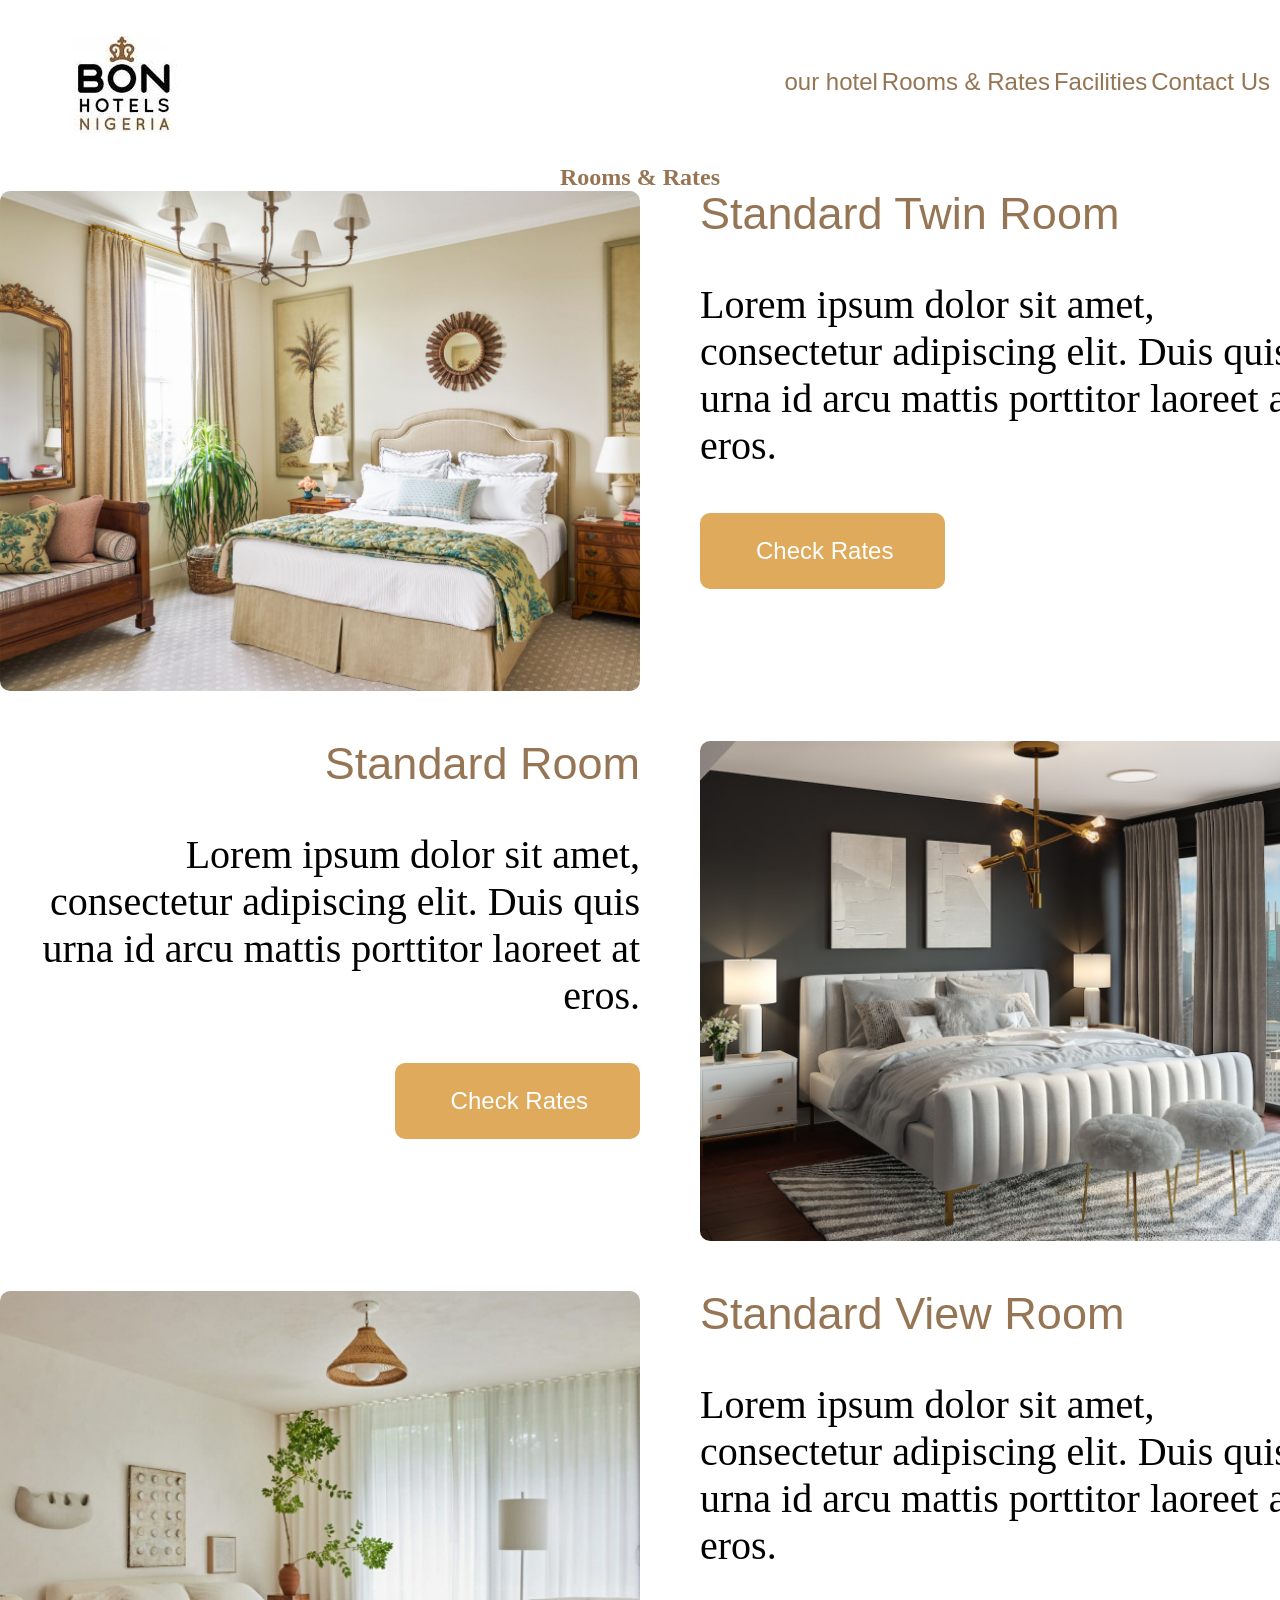
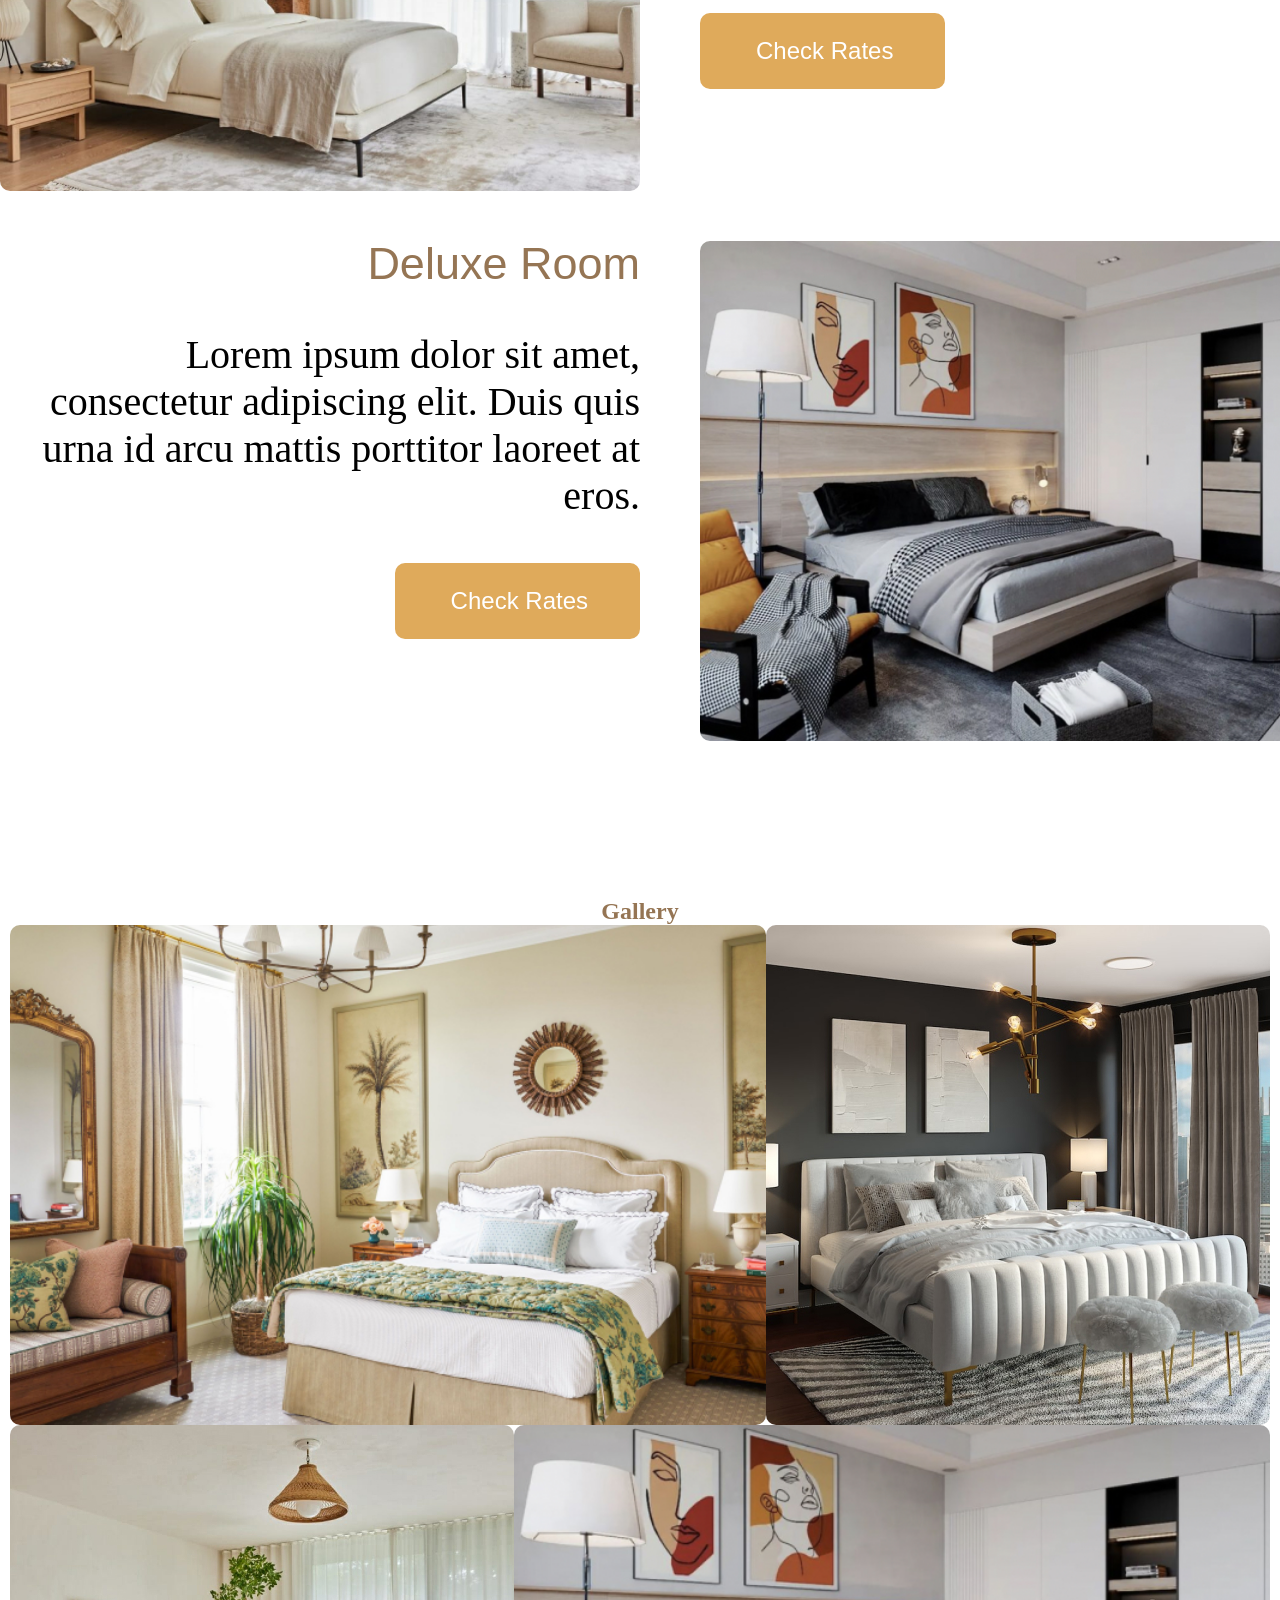
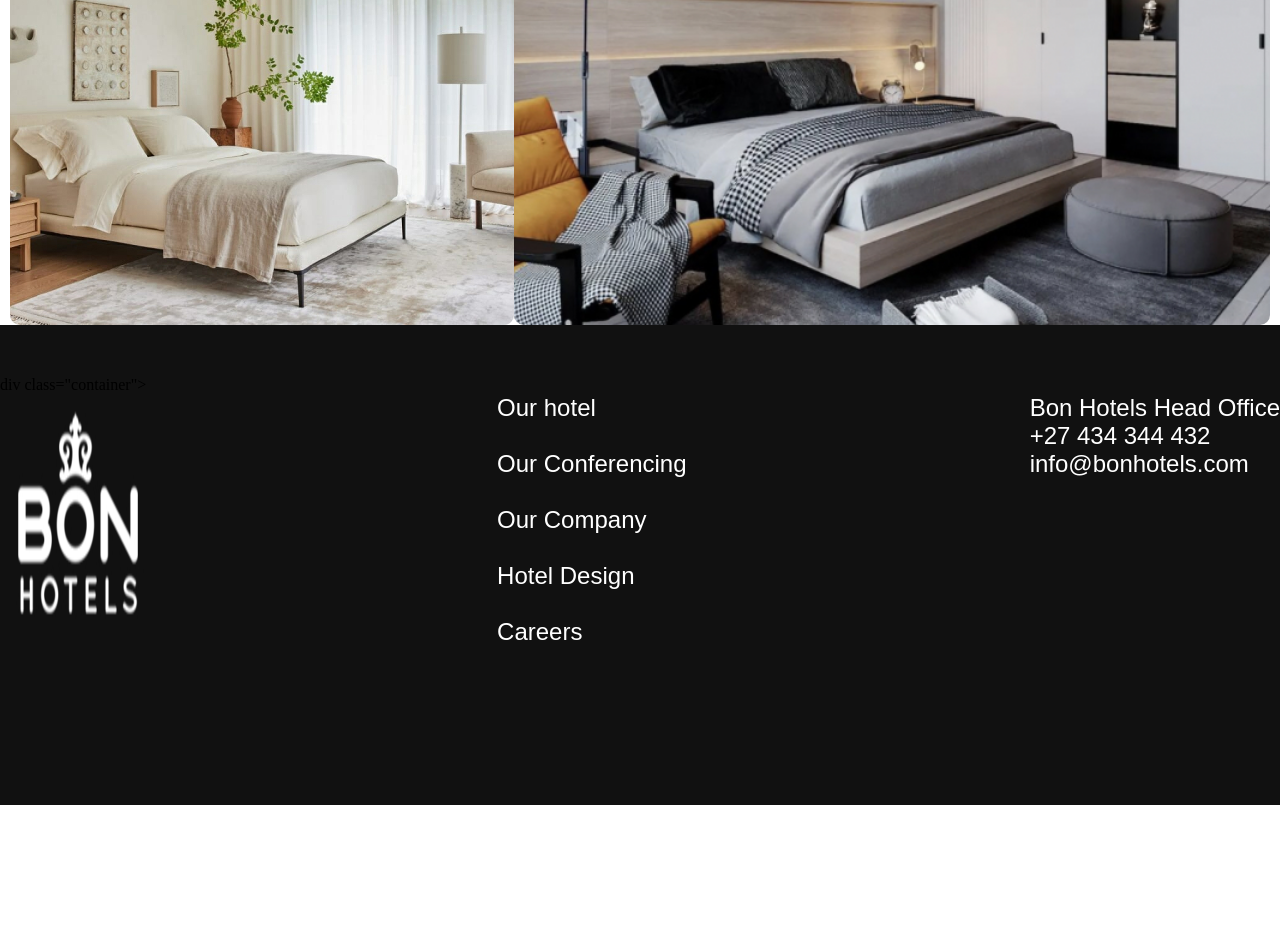
<file: index.html>
<!DOCTYPE html>
<html lang="en">
<head>
    <meta charset="UTF-8">
    <meta name="viewport" content="width=device-width, initial-scale=1.0">
    <title>News Page</title>
    <link rel="stylesheet" href="style.css" />
</head>
<body>
    <header>
        <div class="container">
            <div class="header-flex">
           <img src="./images/Logo.jpg" alt="Logo">
              <nav>
                <a href="#" class="nav-link">our hotel</a>
                <a href="#" class="nav-link">Rooms & Rates</a>
                <a href="#" class="nav-link">Facilities</a>
                <a href="#" class="nav-link">Contact Us</a>
              </nav>
            </div>
          </div>
        </header>   
        <main>
          <section class="news-first-section">
            <div class="container">
              <h2 class="secondary-title">Rooms & Rates </h2>

            </div>
            <div class="news-list">
              <div class="news-card">
                <img src="./images/img-1.jpg" alt="img-1">
                
                <div class="news-card-content">
                  <h3 class="card-title"> Standard Twin Room </h3>
                  <p class="card-title"> 
                    Lorem ipsum dolor sit amet, consectetur adipiscing elit.
                    Duis quis urna id arcu mattis porttitor laoreet at eros.

                  </p>
                  <a href="#" class="button.button-small"> Check Rates </a>
                </div>

              </div>
              <div class="news-card">
                <img src="./images/img-2.jpg" alt="img-2">
                
                <div class="news-card-content">
                  <h3 class="card-title"> Standard  Room </h3>
                  <p class="card-title"> 
                    Lorem ipsum dolor sit amet, consectetur adipiscing elit.
                    Duis quis urna id arcu mattis porttitor laoreet at eros.

                  </p>
                  <a href="#" class="button.button-small"> Check Rates </a>
                </div>

              </div><div class="news-card">
                <img src="./images/img-3.jpg" alt="img-3">
                
                <div class="news-card-content">
                  <h3 class="card-title"> Standard View Room </h3>
                  <p class="card-title"> 
                    Lorem ipsum dolor sit amet, consectetur adipiscing elit.
                    Duis quis urna id arcu mattis porttitor laoreet at eros.

                  </p>
                  <a href="#" class="button.button-small"> Check Rates </a>
                </div>

              </div><div class="news-card">
                <img src="./images/img-4.jpg" alt="img-4">
                
                <div class="news-card-content">
                  <h3 class="card-title"> Deluxe Room </h3>
                  <p class="card-title"> 
                    Lorem ipsum dolor sit amet, consectetur adipiscing elit.
                    Duis quis urna id arcu mattis porttitor laoreet at eros.

                  </p>
                  <a href="#" class="button.button-small"> Check Rates </a>
                </div>

              </div>

            </div>
          </section>
         <section class="news-second-section">
          <div class="container">
            <h2 class="secondary-title"> Gallery </h2>
            <div class="Gallery-grid">
              <img src="./images/img-1.jpg" alt="Gallery image">
              <img src="./images/img-2.jpg" alt="Gallery image">
              <img src="./images/img-3.jpg" alt="Gallery image">
              <img src="./images/img-4.jpg" alt="Gallery image">

            </div>

          </div>
         </section>



          
          </section>

        </main>
</body>
<footer>
  div class="container">
    <div class="footer-content"> 
      <img src="./images/footer-Logo.jpg" alt="footer-Logo">
      <nav class="footer-navigation">
        <a href="#" class="footer-nav-link">  Our hotel
        </a>
        <a href="#" class="footer-nav-link"> Our Conferencing 
        </a>
        <a href="#" class="footer-nav-link"> Our Company
        </a>
        <a href="#" class="footer-nav-link"> Hotel Design
        </a>
        <a href="#" class="footer-nav-link"> Careers
        </a>
        </nav>
        <div class="footer-text">
          <p class="footer-paragraph"> Bon Hotels Head Office </p>
          <a href="tel:+27 434 344 432"> +27 434 344 432 </a>
          <a href="mailto: info@bonhotels.com">  info@bonhotels.com </a>
       </div>  
      </div>
  </div>

</footer>
</html>
</file>
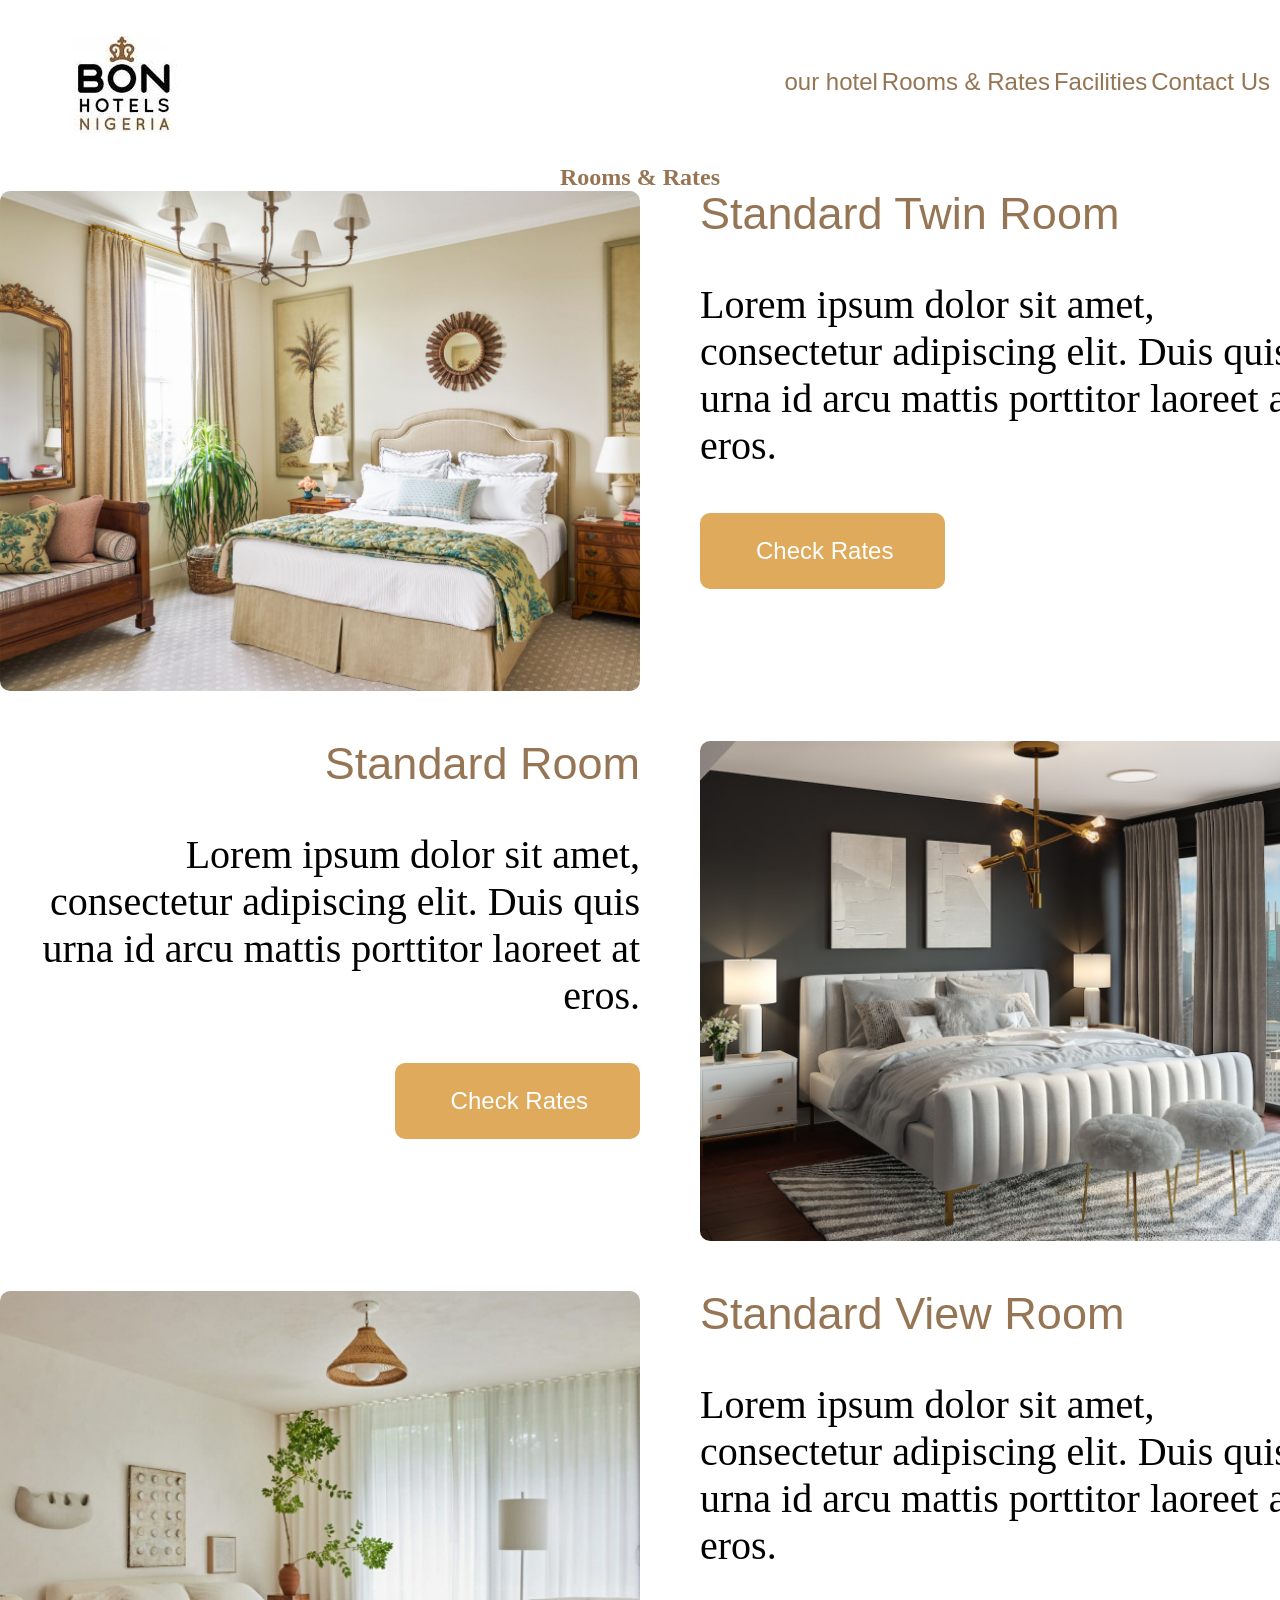
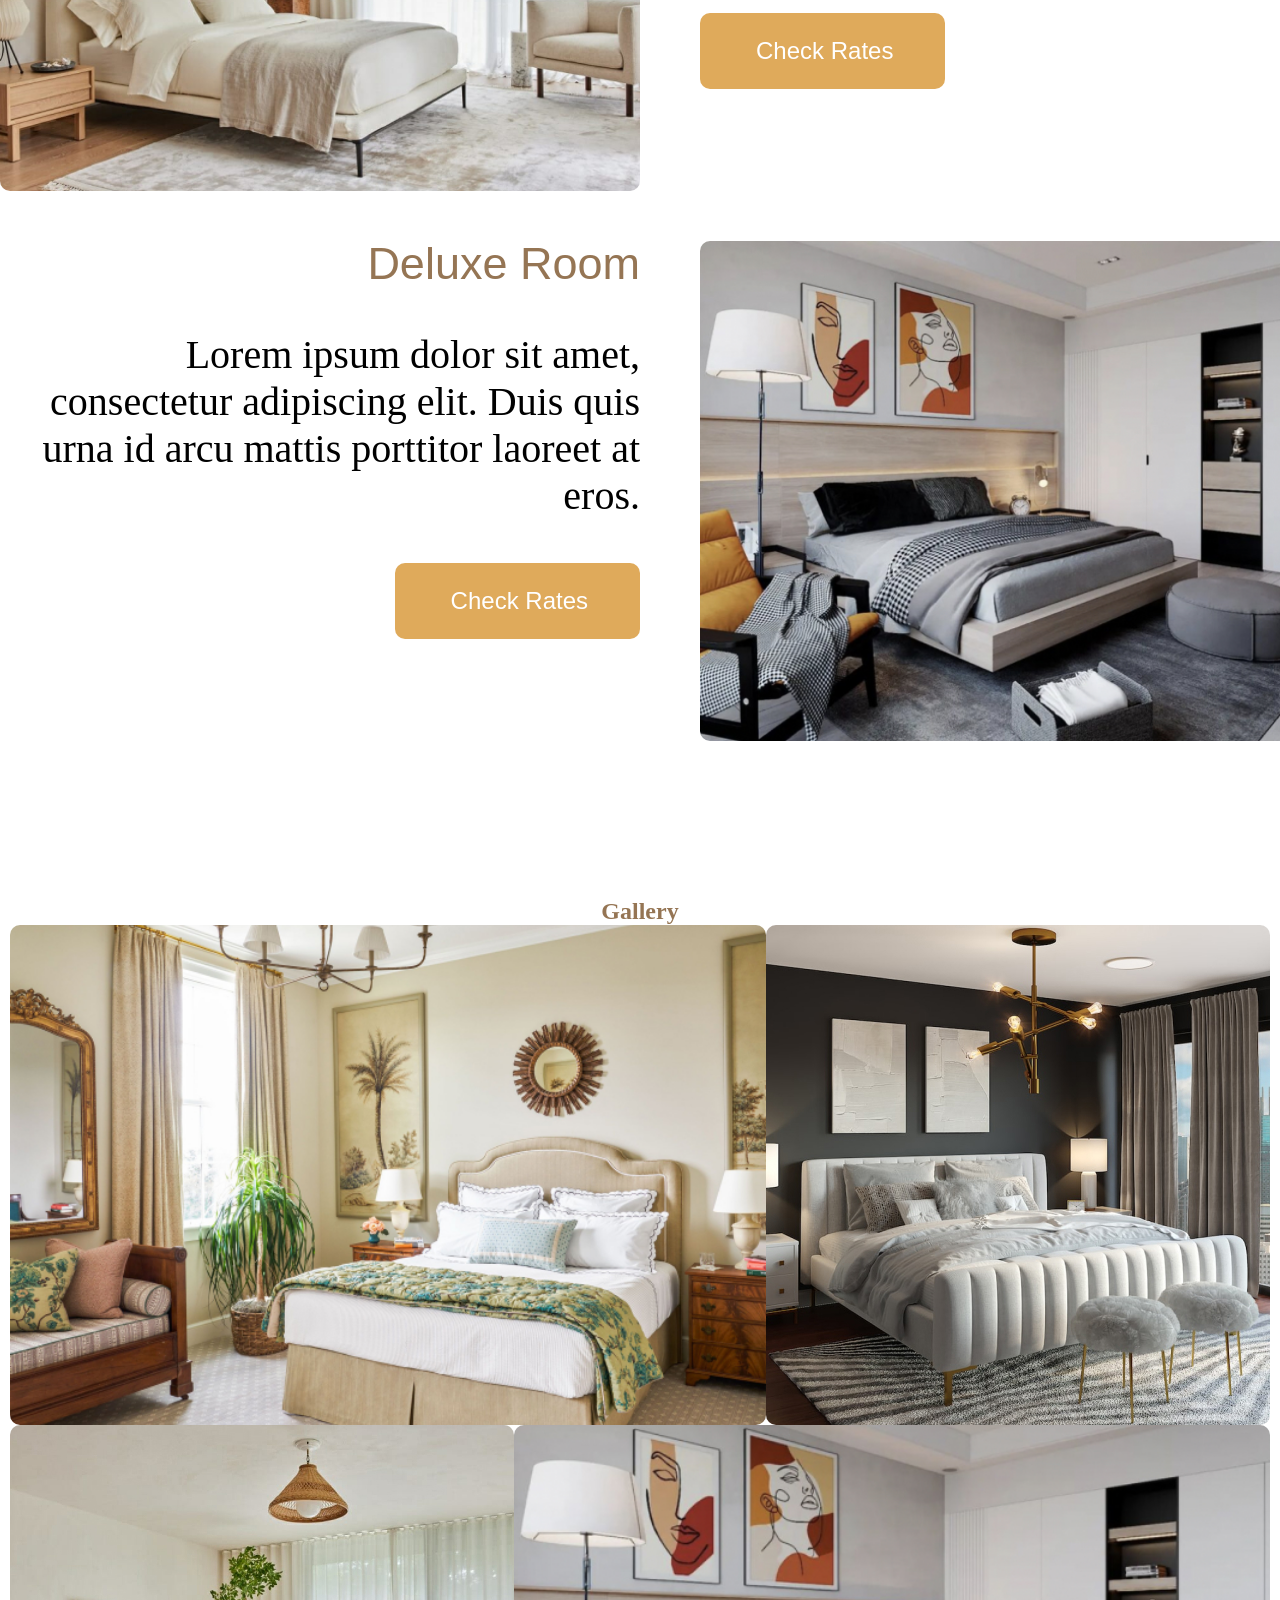
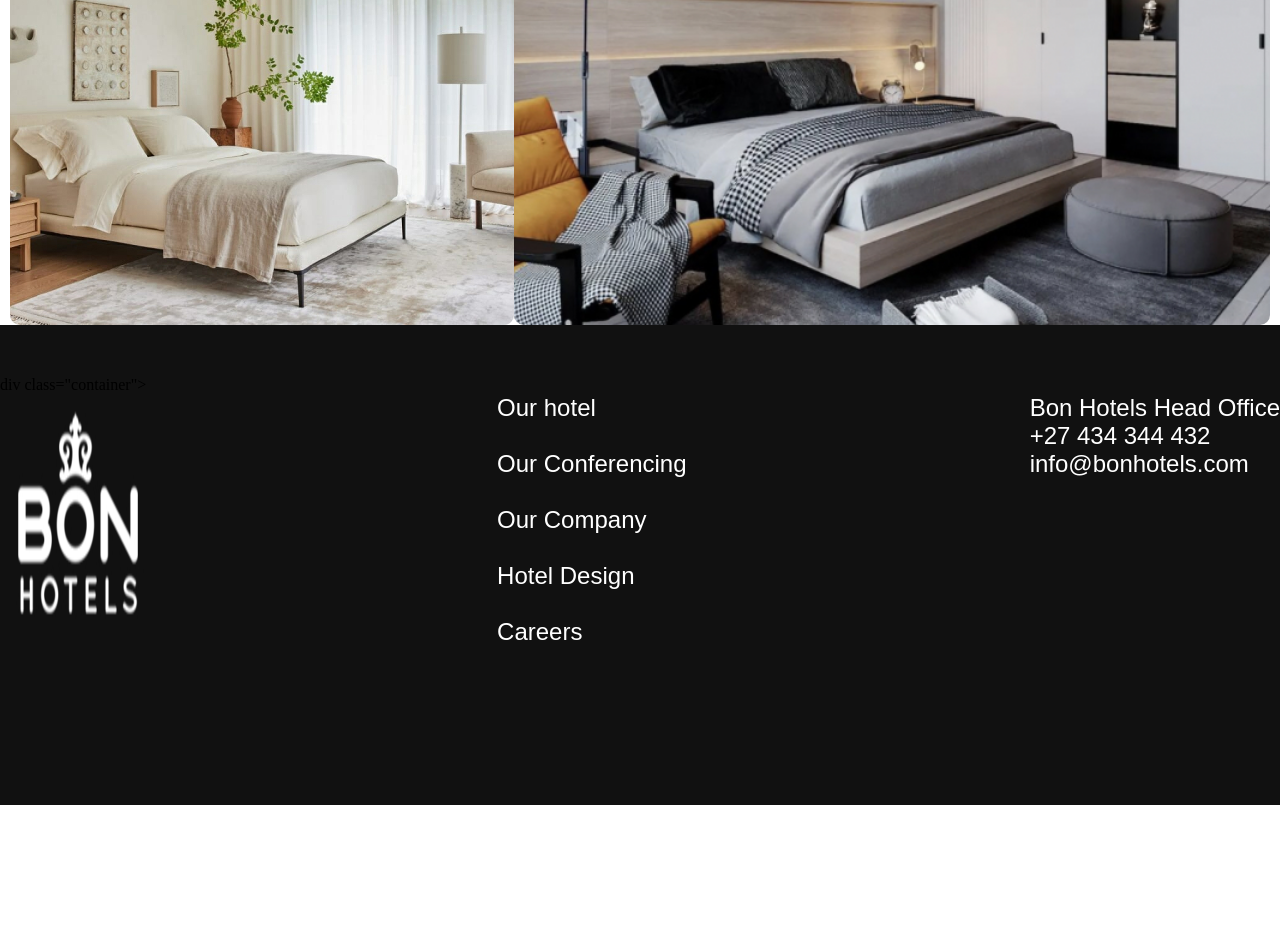
<file: newspage.html>
<!DOCTYPE html>
<html lang="en">
<head>
    <meta charset="UTF-8">
    <meta name="viewport" content="width=device-width, initial-scale=1.0">
    <title>News Page</title>
    <link rel="stylesheet" href="style.css" />
</head>
<body>
    <header>
        <div class="container">
            <div class="header-flex">
           <img src="./images/Logo.jpg" alt="Logo">
              <nav>
                <a href="#" class="nav-link">our hotel</a>
                <a href="#" class="nav-link">Rooms & Rates</a>
                <a href="#" class="nav-link">Facilities</a>
                <a href="#" class="nav-link">Contact Us</a>
              </nav>
            </div>
          </div>
        </header>   
        <main>
          <section class="news-first-section">
            <div class="container">
              <h2 class="secondary-title">Rooms & Rates </h2>

            </div>
            <div class="news-list">
              <div class="news-card">
                <img src="./images/img-1.jpg" alt="img-1">
                
                <div class="news-card-content">
                  <h3 class="card-title"> Standard Twin Room </h3>
                  <p class="card-title"> 
                    Lorem ipsum dolor sit amet, consectetur adipiscing elit.
                    Duis quis urna id arcu mattis porttitor laoreet at eros.

                  </p>
                  <a href="#" class="button.button-small"> Check Rates </a>
                </div>

              </div>
              <div class="news-card">
                <img src="./images/img-2.jpg" alt="img-2">
                
                <div class="news-card-content">
                  <h3 class="card-title"> Standard  Room </h3>
                  <p class="card-title"> 
                    Lorem ipsum dolor sit amet, consectetur adipiscing elit.
                    Duis quis urna id arcu mattis porttitor laoreet at eros.

                  </p>
                  <a href="#" class="button.button-small"> Check Rates </a>
                </div>

              </div><div class="news-card">
                <img src="./images/img-3.jpg" alt="img-3">
                
                <div class="news-card-content">
                  <h3 class="card-title"> Standard View Room </h3>
                  <p class="card-title"> 
                    Lorem ipsum dolor sit amet, consectetur adipiscing elit.
                    Duis quis urna id arcu mattis porttitor laoreet at eros.

                  </p>
                  <a href="#" class="button.button-small"> Check Rates </a>
                </div>

              </div><div class="news-card">
                <img src="./images/img-4.jpg" alt="img-4">
                
                <div class="news-card-content">
                  <h3 class="card-title"> Deluxe Room </h3>
                  <p class="card-title"> 
                    Lorem ipsum dolor sit amet, consectetur adipiscing elit.
                    Duis quis urna id arcu mattis porttitor laoreet at eros.

                  </p>
                  <a href="#" class="button.button-small"> Check Rates </a>
                </div>

              </div>

            </div>
          </section>
         <section class="news-second-section">
          <div class="container">
            <h2 class="secondary-title"> Gallery </h2>
            <div class="Gallery-grid">
              <img src="./images/img-1.jpg" alt="Gallery image">
              <img src="./images/img-2.jpg" alt="Gallery image">
              <img src="./images/img-3.jpg" alt="Gallery image">
              <img src="./images/img-4.jpg" alt="Gallery image">

            </div>

          </div>
         </section>



          
          </section>

        </main>
</body>
<footer>
  div class="container">
    <div class="footer-content"> 
      <img src="./images/footer-Logo.jpg" alt="footer-Logo">
      <nav class="footer-navigation">
        <a href="#" class="footer-nav-link">  Our hotel
        </a>
        <a href="#" class="footer-nav-link"> Our Conferencing 
        </a>
        <a href="#" class="footer-nav-link"> Our Company
        </a>
        <a href="#" class="footer-nav-link"> Hotel Design
        </a>
        <a href="#" class="footer-nav-link"> Careers
        </a>
        </nav>
        <div class="footer-text">
          <p class="footer-paragraph"> Bon Hotels Head Office </p>
          <a href="tel:+27 434 344 432"> +27 434 344 432 </a>
          <a href="mailto: info@bonhotels.com">  info@bonhotels.com </a>
       </div>  
      </div>
  </div>

</footer>
</html>
</file>
<file: style.css>
* {
  padding: 0;
  margin: 0;
  box-sizing: border-box;
} header {
  background-color: white;
}.container {
  max-width: 1340px;
  margin: 0 auto;
  padding: 0 10px; /* Added the unit for padding */
}h1 {
  font-family: "Ubuntu", sans-serif;
}.header-flex {
  display: flex;
  justify-content: space-between;
  align-items: center;
  padding-top: 18px;
  padding-bottom: 18px;
}.nav-link {
  color: #957554;
  text-decoration: none;
;
  font-family: "Ubuntu", sans-serif; /* Added quotes around the font name */
  font-size: 24px;
  font-style: normal;
  font-weight: 500;
}
.secondary-title {
    text-align: center;
    color: #957554;
}

footer{
    background: #111111;
    margin-bottom: 122px;
    padding: 51px 0 159px;
  }
  .footer-content {
    display: flex;
    justify-content: space-between;
  }
  .footer-navigation {
    display: flex;
    flex-direction: column;
    gap: 28px;
  }
  .footer-text a {
    display: block;
      color: #FFF;
      font-family: "Ubuntu", sans-serif;
      font-size: 24px;
      font-weight: 300;
      text-decoration: none;
    
    }
    .footer-paragraph {
    color: #FFF;
    font-family: "Ubuntu", sans-serif;
    font-size: 24px;
    font-weight: 300;
    text-decoration: none;
    }

  .footer-nav-link {
    font-family: "Ubuntu", sans-serif;
    font-size: 24px;
    text-decoration: none;
    font-weight: 400;
    color: #FFFFFF;}
    
  .button {
    text-decoration: none;
    background-color: #DFAA5B}

    a.button\.button-small {
    padding: 24px 52px 24px 56px;
    text-decoration: none;
    background-color: #DFAA5B;
    border-radius: 10px;
    font-family: "Ubuntu", sans-serif;
    font-size: 24px;
    font-weight: 500;
    line-height:normal;
    letter-spacing: 0em;
    text-align: left;
    color: #FFFFFF
    }
    
    .card-title {
  font-family: "Ubuntu", sans-serif;
  font-size: 45px;
  font-weight: 500;
  line-height: 46px;
  color: #FFFFFF;
}
.news-card {
    display: grid;
    grid-template-columns: 50% 50%;
    gap: 60px;
    grid-template-rows: 500px;
    padding-bottom: 50px;
}
.news-card img {
    width: 100%;
    height: 100%;
    object-fit: cover;
    border-radius: 10px;
}
.news-card-content {
    display: flex;
    flex-direction: column;
    justify-content: flex-start;
    align-items: baseline;
    gap: 44px;
}
.news-card-content h3 {
color: #957554;
}
.news-card-content p {
    color: #000;
font-family: Ubuntu;
font-size: 40px;
font-style: normal;
font-weight: 500;
line-height: normal; 
}
.news-card:nth-child(2n) img {
order: 1;
}
.news-card:nth-child(2n) .news-card-content {
    align-items: end;
}
.news-card:nth-child(2n) .news-card-content p {
    text-align: right;
}
.news-card:last-child {
    margin-bottom: 107px;
}
.Gallery-grid {
    display: grid;
    grid-template-columns: repeat(5, 1fr);
    grid-template-rows: repeat(2, 500px);
} 
.Gallery-grid img {
    width: 100%;
    height: 100%;
    object-fit: cover;
    border-radius: 10px;
}
.Gallery-grid img:first-child {
grid-area: 1/1/2/4;
}
    
.Gallery-grid img:nth-child(2) {
    grid-area: 1/4/2/6;  
}
.Gallery-grid img:nth-child(3) {
      grid-area: 2/1/3/3;
}
   
.Gallery-grid img:nth-child(4) {
    grid-area: 2/3/3/6;
}
</file>
